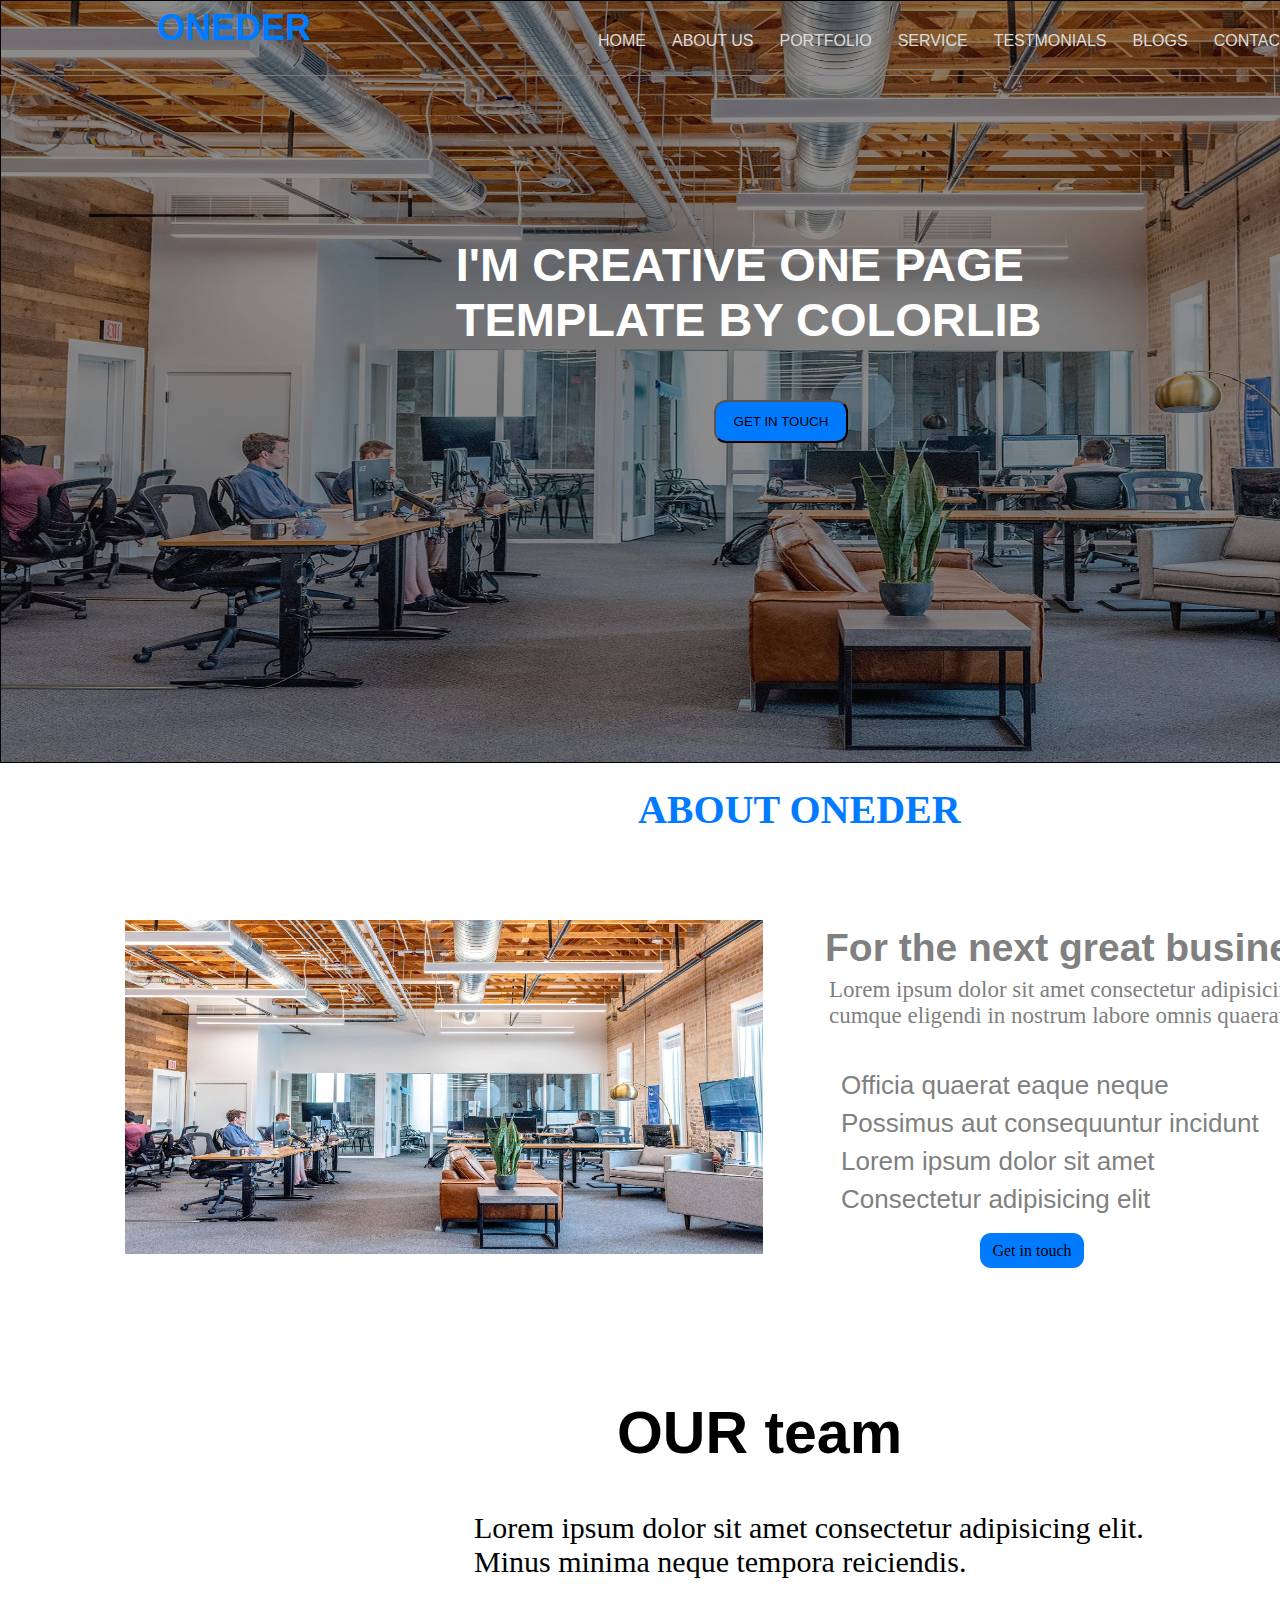
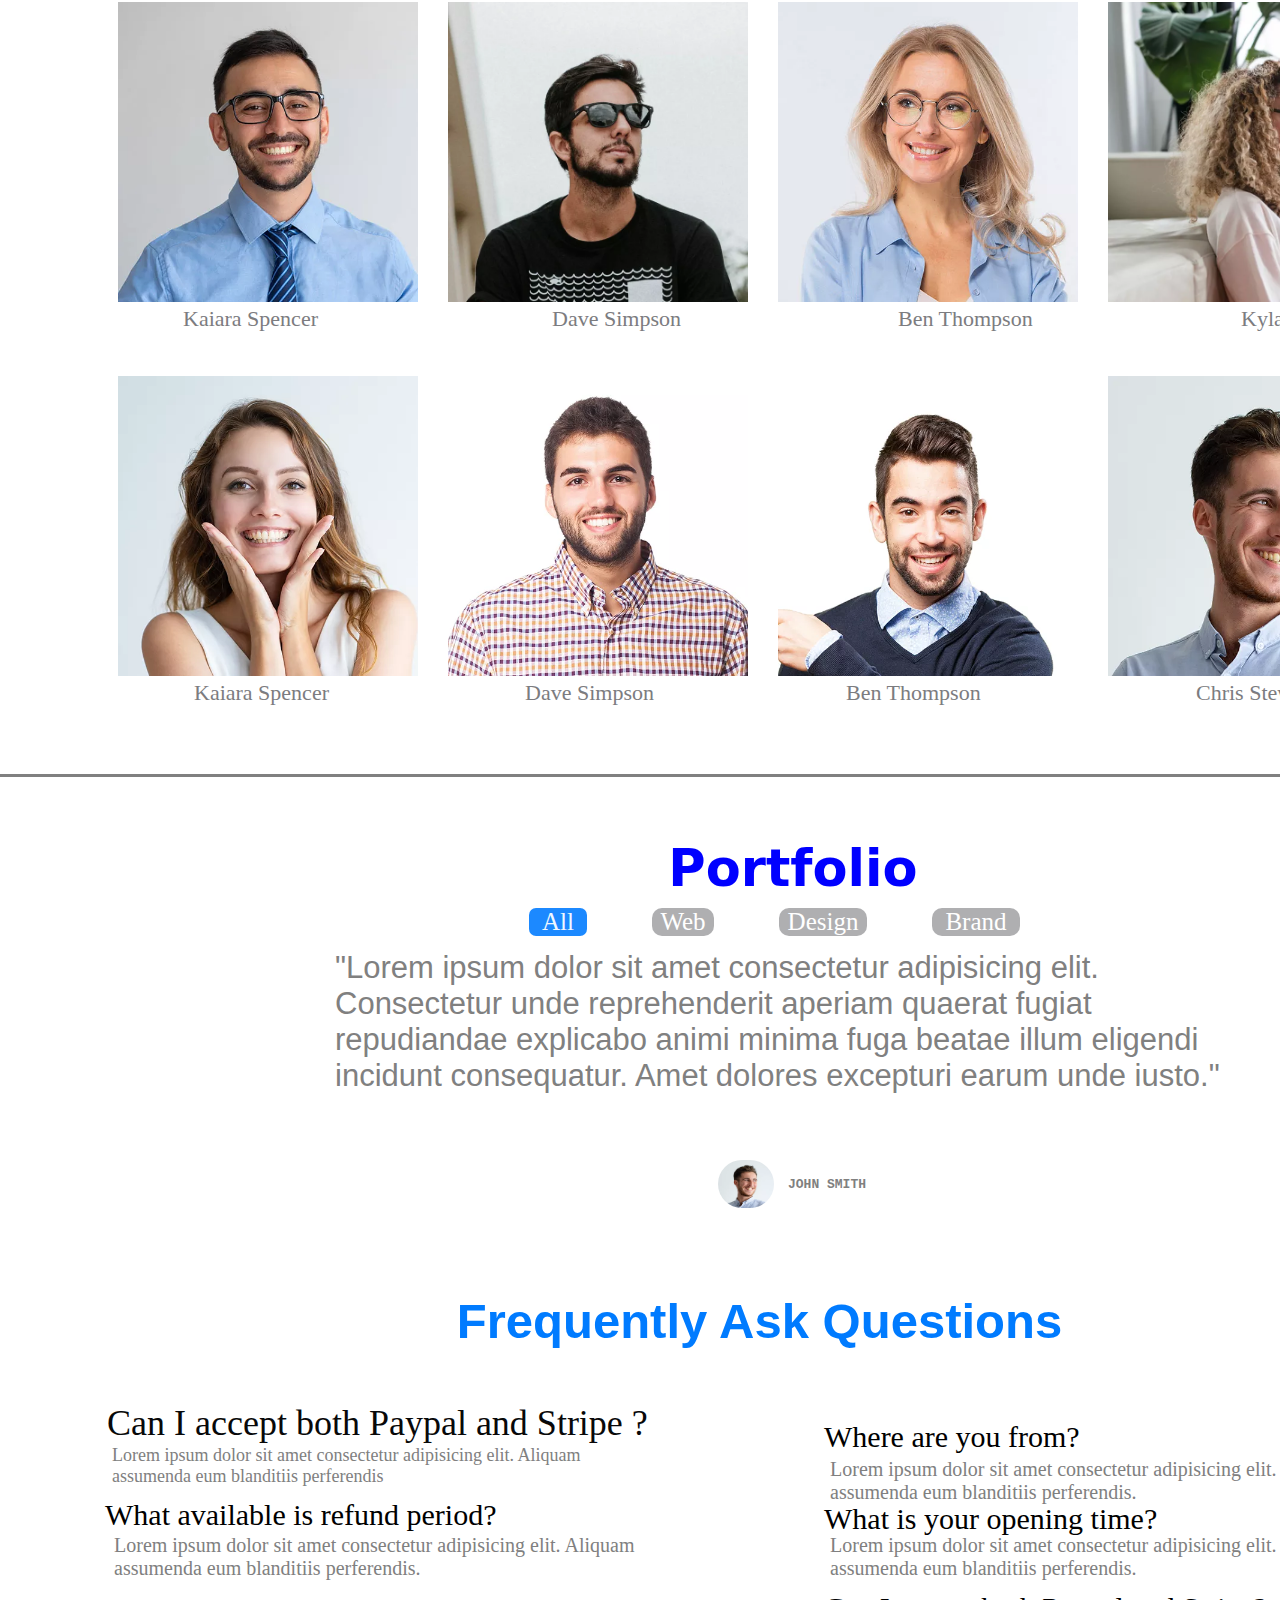
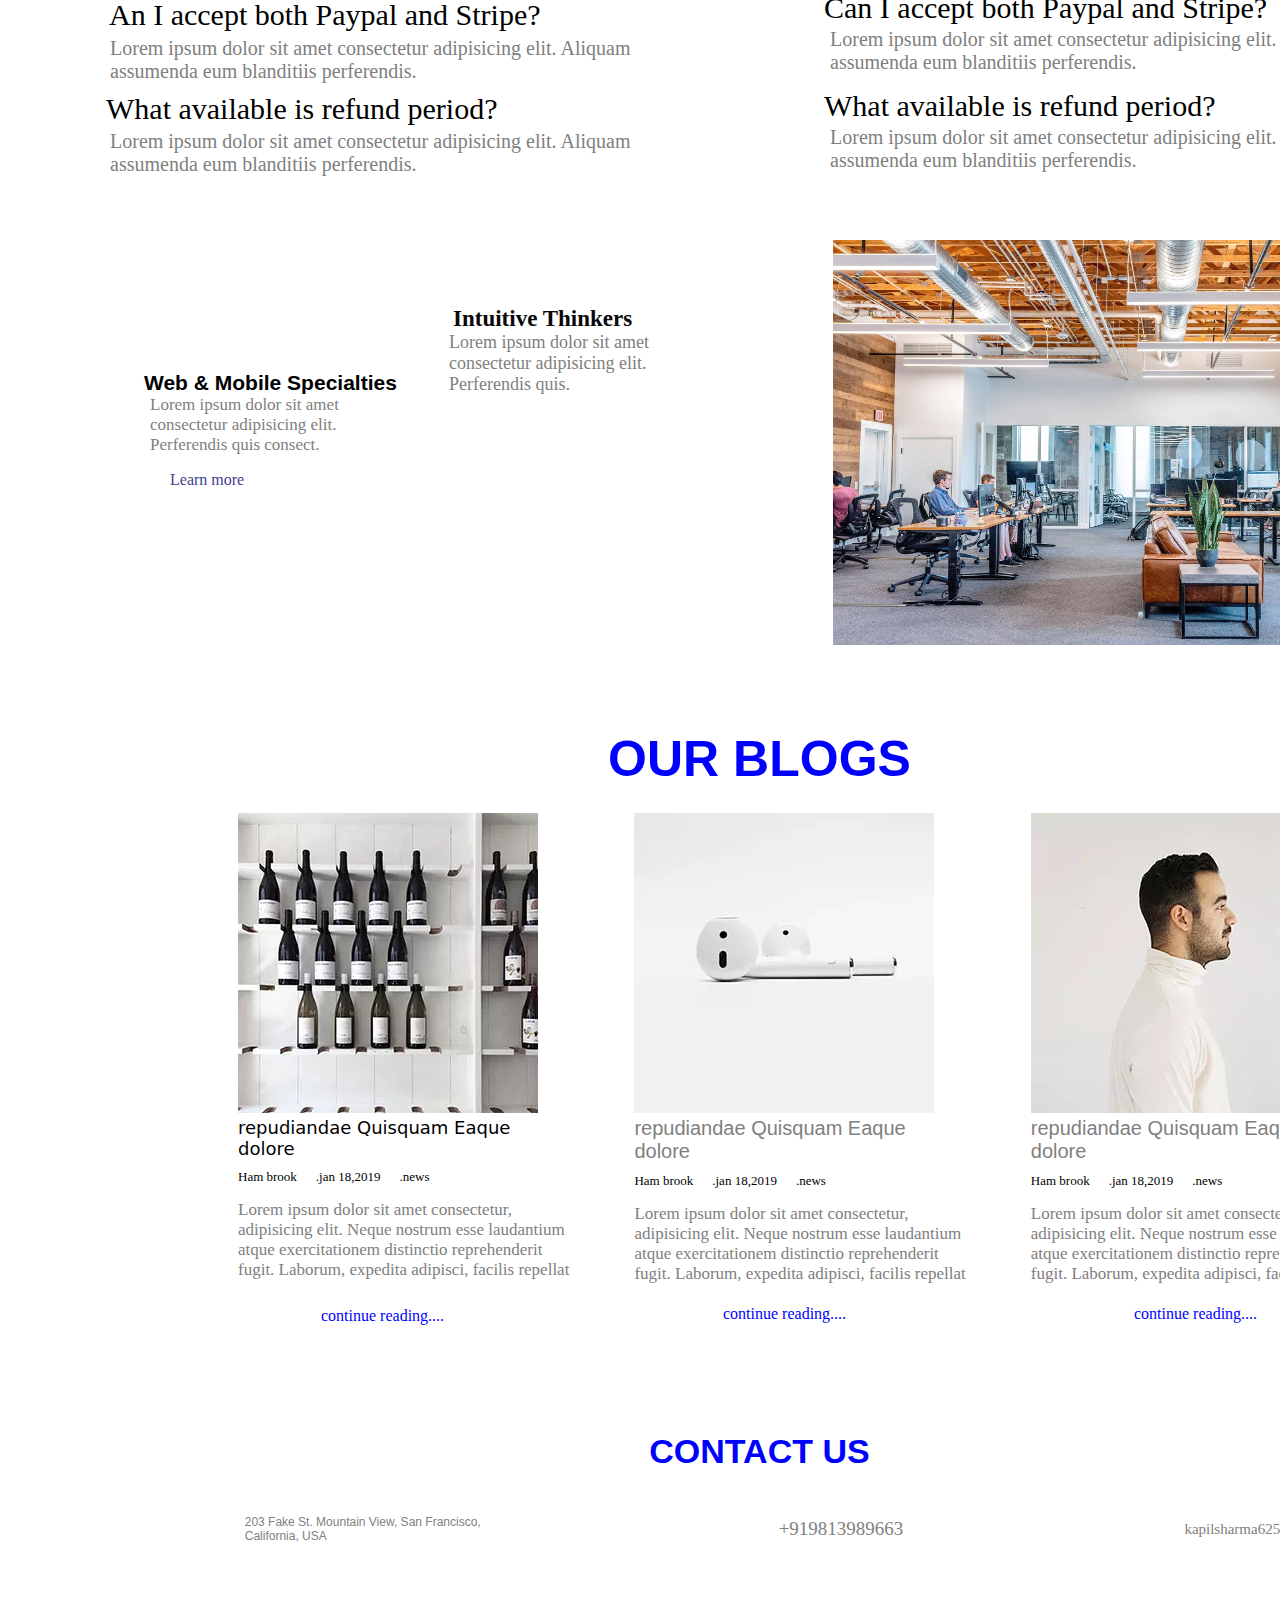
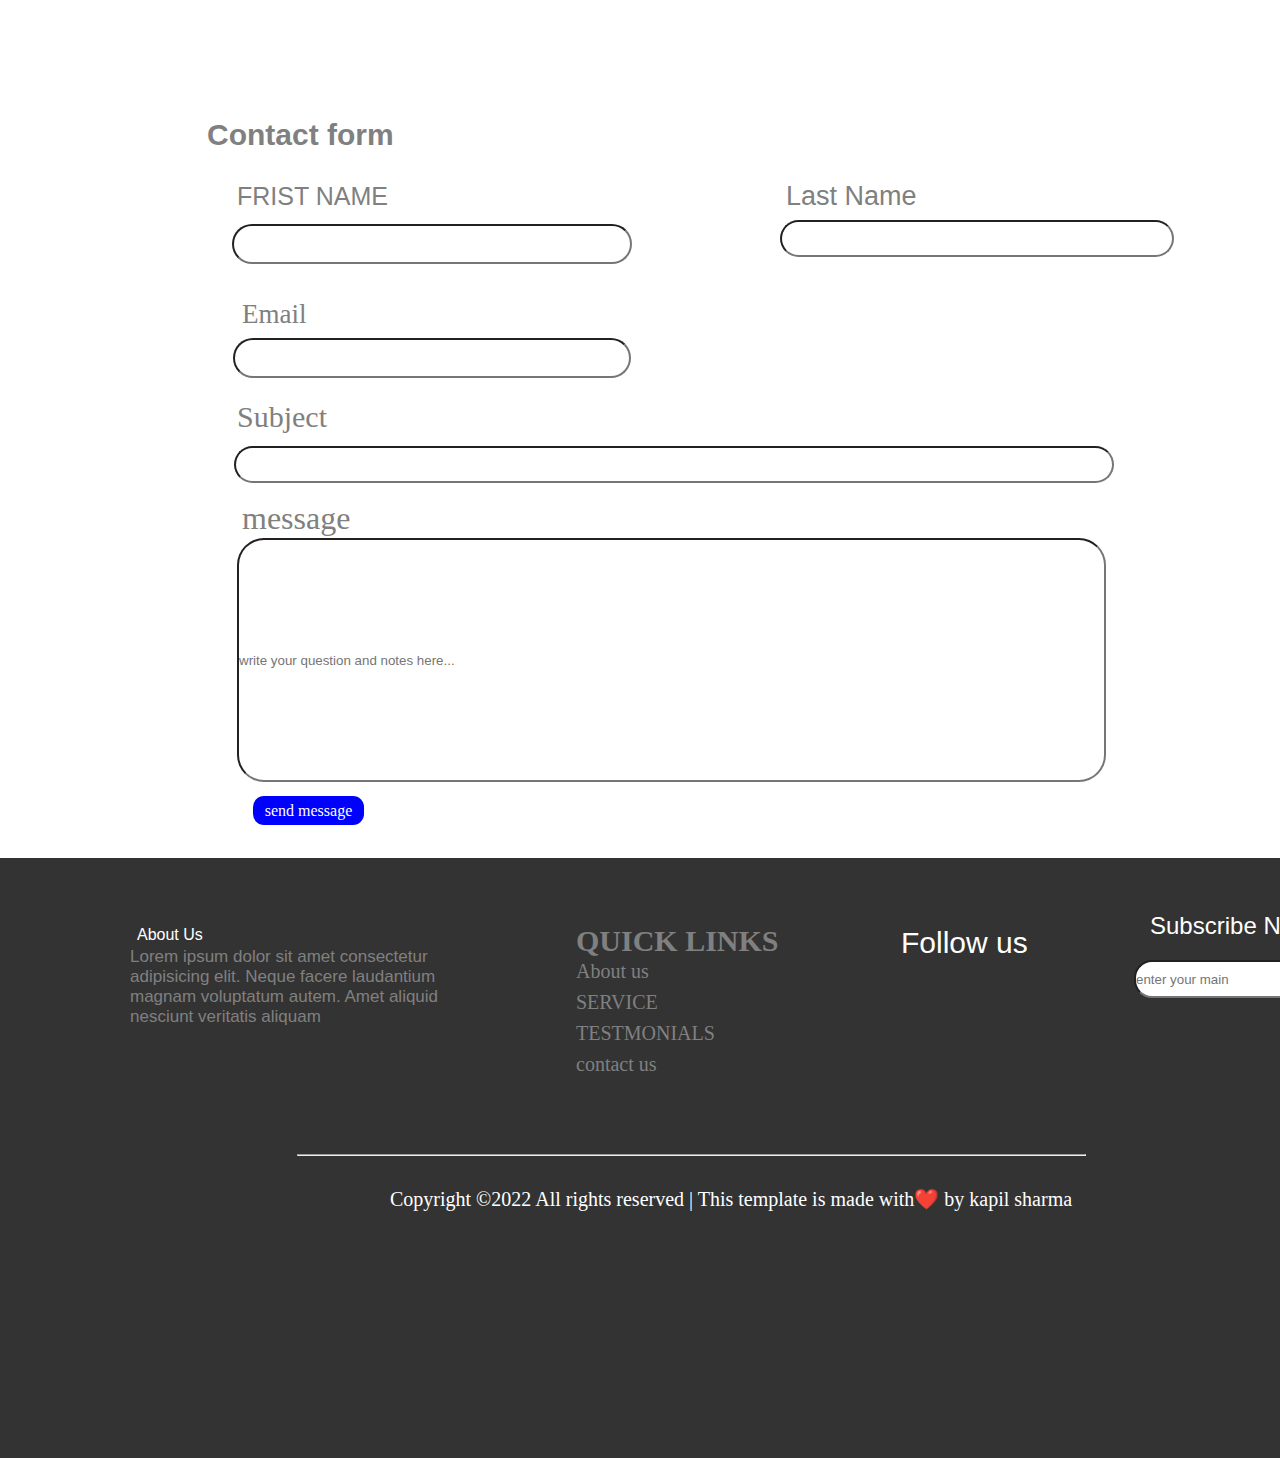
<file: index.html>
<!DOCTYPE html>
<html lang="en">
<head>
    <meta charset="UTF-8">
    <meta http-equiv="X-UA-Compatible" content="IE=edge">
    <meta name="viewport" content="width=device-width, initial-scale=1.0">
    <title>
        https://preview.colorlib.com/theme/oneder/index.html
    </title>
    <link rel="stylesheet"
     href="https://cdnjs.cloudflare.com/ajax/libs/font-awesome/6.2.1/css/all.min.css" 
    integrity="sha512-MV7K8+y+gLIBoVD59lQIYicR65iaqukzvf/nwasF0nqhPay5w/9lJmVM2hMDcnK1OnMGCdVK+iQrJ7lzPJQd1w==" 
    crossorigin="anonymous" 
    referrerpolicy="no-referrer" />
    <link rel="stylesheet" type="text/css" href="style.css"/>
</head>
<body>
    <header>
        <div class="pic">
            <img src="hero1.jpg">
        </div>
        <div class="black"></div>
        <div class="inner-left">
            <h3>ONEDER</h3>
        </div>
        <div class="inner-right">
            <ul>
                <li class="one">HOME</li>
                <li class="two">ABOUT US
                    <i class="fa-solid fa-chevron-down"></i>
                </li>
                <li class="three">PORTFOLIO</li>
                <li class="four">SERVICE</li>
                <li class="five">TESTMONIALS</li>
                <li class="six">BLOGS</li>
                <li class="seven">CONTACT</li>
            </ul>
        </div>

        <div class="border"></div>

        <div class="center">
            <h1>I'M CREATIVE ONE PAGE<br/> TEMPLATE BY COLORLIB</h1>
            <button>GET IN TOUCH</button>
        </div>

    </header>
    <div class="second-container">
        <div class="second-container-part1">
            <h2>ABOUT  ONEDER</h2>
        </div>
        <div class="second-part-2">
            <img src="second.webp"/> 
        </div>
        <div class="second-part-3">
            <h3>For the next great business</h3>
            <p>Lorem ipsum dolor sit amet consectetur adipisicing elit. Quo tempora cumque eligendi in nostrum labore omnis quaerat.

            </p>
           <ul>
            <li>
                <i class="fa-solid fa-check"></i>
                Officia quaerat eaque neque</li>
            <li>
                <i class="fa-solid fa-check"></i>
                Possimus aut consequuntur incidunt</li>
            <li>
                <i class="fa-solid fa-check"></i>
                Lorem ipsum dolor sit amet</li>
            <li>
                <i class="fa-solid fa-check"></i>
                Consectetur adipisicing elit</li>

           </ul>
           <a class="btn">Get in touch</a>
        </div>

    </div>
        <div class="inner">
            <div class="jiya">
                <h4>OUR team</h4>
                <p>Lorem ipsum dolor sit amet consectetur adipisicing elit.<br/> Minus minima neque tempora reiciendis.</p>
            </div>
            <div class="list">
                <ul>
                    <li class="piiii">
                        <img src="person1.jpg" width="300px" alt="img">
                        <p class="ii">Kaiara Spencer</p>
                    </li>
                        <li>
                        <img src="person2.jpg" width="300px" alt="img">
                        <p class="iii">Dave Simpson</p>
                    </li>
                    <li>
                        <img src="person3.jpg" width="300px" alt="img">
                        <p  class="iiii">Ben Thompson</p>
                    </li>
                    <li>
                        <img src="person4.jpg" width="300px" alt="img">
                        <p class="iiiii">Kyla Stewart</p>
                    </li>
                </ul>
            </div>
            <div class="aaaa">
                <ul>
                    <li>
                        
                        <img src="person5.jpg" width="300px" alt="img">
                        <p class="para">Kaiara Spencer</p>  
                    </li>
                    <li>
                        <img src="person6.jpg" width="300px" alt="img">
                        <p class="para2">Dave Simpson</p>
                    </li>
                    <li>
                        <img src="person7.jpg" width="300px" alt="img">
                        <p class="para3">Ben Thompson</p>
                    </li>
                    <li>
                        <img src="person8.jpg" width="300px" alt="img">
                        <p class="para4">Chris Stewart</p>
                    </li>
                </ul>
                <div class="linee">
            
                </div>
            </div>
            
        </div>
        <div class="box">
            <div class="box1">
                <h5>Portfolio</h5>
                <div class="box-part">
               <ul>
                <li class="all">All</li>
                <li class="web">Web</li>
                <li class="design ">Design</li>
                <li class="brand">Brand</li>
               </ul>
            </div >
            <p class="lllll">
                "Lorem ipsum dolor sit amet consectetur adipisicing elit.<br/>
                 Consectetur unde reprehenderit aperiam quaerat fugiat<br/> 
                 repudiandae explicabo animi minima fuga beatae illum eligendi<br/> incidunt consequatur. Amet dolores excepturi earum unde iusto."

            </p>
            <div class="mmm">
                
                <img src="mmmmmmmm.webp"  alt="img">
                <h6>JOHN SMITH</h6>
            </div>
            </div>
            <div class="cee">
                <h2>Frequently Ask Questions</h2>
                <p class="p1">Can I accept both Paypal and Stripe ?</p>
                <a class="a1">Lorem ipsum dolor sit amet consectetur adipisicing elit. Aliquam<br/> assumenda eum blanditiis perferendis</a>
                <p class="p2">What available is refund period?</p>
                <a class="a2">Lorem ipsum dolor sit amet consectetur adipisicing elit. Aliquam<br/> assumenda eum blanditiis perferendis.</a>
                <p class="p3">An I accept both Paypal and Stripe?</p>
                <a class="a3">Lorem ipsum dolor sit amet consectetur adipisicing elit. Aliquam<br/> assumenda eum blanditiis perferendis.</a>
                <p class="p4">What available is refund period?</p>
                <a class="a4">Lorem ipsum dolor sit amet consectetur adipisicing elit. Aliquam<br/> assumenda eum blanditiis perferendis.</a>
                <p class="p5">Where are you from?</p>
                <a class="a5">Lorem ipsum dolor sit amet consectetur adipisicing elit. Aliquam<br/> assumenda eum blanditiis perferendis.</a>
                <p class="p6">What is your opening time?</p>
                <a class="a6">Lorem ipsum dolor sit amet consectetur adipisicing elit. Aliquam<br/> assumenda eum blanditiis perferendis.</a>
                <p class="p7">Can I accept both Paypal and Stripe?</p>
                <a class="a7">Lorem ipsum dolor sit amet consectetur adipisicing elit. Aliquam<br/> assumenda eum blanditiis perferendis.</a>
                <p class="p8">What available is refund period?</p>
                <a class="a8">Lorem ipsum dolor sit amet consectetur adipisicing elit. Aliquam<br/> assumenda eum blanditiis perferendis.</a>
            </div>
            <div class="threeeee">
                <div class="thr">
                    <div class="xx">
                        <span><i class="fa-solid fa-head-side-virus"></i></span>
                        <h2>Web & Mobile Specialties</h2>
                        <a>Lorem ipsum dolor sit amet<br/> consectetur adipisicing elit.<br/> Perferendis quis consect.</a>
                        <p class="hhh">Learn more</p>
                        <span class="ssss" >
                            <i class="fa-solid fa-mobile-screen-button"></i>
                            <p class="tyt">Intuitive Thinkers</p>
                            <p class="fhj">
                                Lorem ipsum dolor sit amet<br/> consectetur adipisicing elit.<br/> Perferendis quis.
                            </p>
                            <img src="hdhdh.jpg" width="300px" alt="img">
                        </span>
                    </div>
                </div>
            </div>
            
        </div>
        <div class="blog">
               <h2>OUR BLOGS</h2> 
               <div class="ppp">
               <div class="undrr">
                <img src="drink.webp" width="300px" alt="img">
                <h2>repudiandae Quisquam Eaque<br/> dolore</h2>
                <ul>
                    <li>Ham brook</li>
                    <li>.jan 18,2019</li>
                    <li>.news</li>
                </ul>
                <p>Lorem ipsum dolor sit amet consectetur,<br/> adipisicing elit. Neque nostrum esse laudantium <br/>atque exercitationem distinctio reprehenderit<br/> fugit. Laborum, expedita adipisci, facilis repellat<br/></p>
                <a>continue reading....</a>
               </div>
               <div class="cen">
                <img src="earpods.webp" width="300px" alt="img">
                <h2>repudiandae Quisquam Eaque<br/> dolore</h2>
                <ul>
                    <li>Ham brook</li>
                    <li>.jan 18,2019</li>
                    <li>.news</li>
                </ul>
                <p>Lorem ipsum dolor sit amet consectetur,<br/> adipisicing elit. Neque nostrum esse laudantium <br/>atque exercitationem distinctio reprehenderit<br/> fugit. Laborum, expedita adipisci, facilis repellat<br/></p>
                <a>continue reading....</a>
            </div>
               <div class="st">
                <img src="gentelmen.webp" width="300px" alt="img">
                <h2>repudiandae Quisquam Eaque<br/> dolore</h2>
                <ul>
                    <li>Ham brook</li>
                    <li>.jan 18,2019</li>
                    <li>.news</li>
                </ul>
                <p>Lorem ipsum dolor sit amet consectetur,<br/> adipisicing elit. Neque nostrum esse laudantium <br/>atque exercitationem distinctio reprehenderit<br/> fugit. Laborum, expedita adipisci, facilis repellat<br/></p>
                <a>continue reading....</a>
            </div>
           
            </div>
            <div class="last">
                <h2>CONTACT US</h2>
                <ul>
                    <li>
                        <i class="fa-solid fa-location-dot"></i>
                        <p class="yu">203 Fake St. Mountain View, San Francisco,<br/> California, USA</p>
                    </li>
                    <li>
                        <i class="fa-solid fa-phone-volume"></i>
                        <p class="fgh">+919813989663</p>
                    </li>
                    <li>
                        <i class="fa-solid fa-envelope"></i>
                        <p class="ujn">
                            kapilsharma6253@gmail.com
                        </p>
                    </li>
                </ul>
            </div>
            <div class="at-last">
                <h2>Contact form</h2>
                <form>
                <label class="gdwgs">FRIST NAME</label>
                <br/>
                <input class="ssfh" type="TEXT" placeholder=""/>
                 <label class="kjj">Email</label>
                 <input  class="lllkk" type="text" placeholder=""/>
                 <label class="asdf">Subject</label>
                 <input  class="llkk" type="text" placeholder=""/>
                 <label class="klkl">Last Name</label>
                 <input  class="ljkh" type="text" placeholder=""/>
                 <label class="kl">message</label>
                 <input  class="lj" type="text" placeholder="write your question and notes here..."/>
                    <p class="kjhg">send message</p>
              
                </form>
                <div class="finss">
                    <footer>
                        <ul>
                            <li class="asdfh">About Us
                                
                            </li>
                            <p class="olo">
                                    Lorem ipsum dolor sit amet consectetur<br/> adipisicing elit. Neque facere laudantium<br/> magnam voluptatum autem. Amet aliquid <br/>nesciunt veritatis aliquam
                                </p>
                            
                        </ul> 
                        <div class="sdfg">
                            <ul>
                                <h2>QUICK LINKS</h2>
                                <li>About us</li>
                                <li>SERVICE</li>
                                <li>TESTMONIALS</li>
                                <li>contact us</li>
                            </ul>
                        </div>
                        <div class="jhgf">
                            <ul>
                                <h2>Follow us</h2>
                                <li>
                                    <i class="fa-brands fa-facebook"></i>
                                </li>
                                <li>
                                    <i class="fa-brands fa-twitter"></i>
                                </li>
                                <li>
                                    <i class="fa-brands fa-instagram"></i>
                                </li>
                                <li>
                                    <i class="fa-brands fa-linkedin"></i>
                                </li>
                            </ul>
                        </div>
                        <div class="huhu">
                            <h2>Subscribe Newsletter</h2>
                            <input class="rty" type="text" placeholder="enter your main"/>
                            <a class="klk">send</a>
                        </div>
                        <hr/>
                        <p class="kipokh">
                            Copyright ©2022 All rights reserved | This template is made with❤️ by kapil sharma
                        </p>
                    </footer>
                </div>  
            </div>
       
           
        </div>
       
</body>
</html>
</file>
<file: style.css>
*{
	margin: 0;
	padding: 0;
	box-sizing: border-box;
}
header{
	height:763px;
	width: 1519px;
	margin: 0 auto;
	position: sticky;
}
header > .pic{
	height: 100%;
	width: 1519px;
	position: relative;
	display: flex;
	border: 1px solid black;
}
.pic > img{
	height: 100%;
	width: 100%;
}
.black{
	height: 100%;
	width: 100%;
	background:#0c0b0b78;
	position: absolute;
	top: 0px;
	margin: 0 auto;
}
.inner-left > h3{
	position: absolute;
    top: 7px;
    left: 141px;
    font-size: 36px;
    color: #007bff;
    font-family: sans-serif;
    font-weight: 900;
    margin: 0 auto;

}
.inner-left > h3:hover{
	color: aliceblue;
	transition: 1s;
}
.inner-left{
/*	border: 3px solid black;*/
    height: 66px;
    width: 37%;
    position: absolute;
    top: 0px;
    left: 16px;
/*    border-bottom: 1px solid white;*/
}
.inner-right >ul{
	position: absolute;
    display: flex;
    top: 32px;
    left: 598px;
    color: white;
    gap: 26px;
    list-style: none;
    margin: 0 auto;
     font-family: sans-serif;
     color: gainsboro;
/*      border-bottom: 1px solid white;*/
}
.inner-right >ul .one:hover{
	color: white;
}
.inner-right >ul .two:hover{
	color: white;
}
.inner-right >ul .three:hover{
	color: white;
}
.inner-right >ul .four:hover{
	color: white;
}
.inner-right >ul .five:hover{
	color: white;
}
.inner-right >ul .six:hover{
	color: white;
}
.inner-right >ul .seven:hover{
	color: white;
}

.border{
	height:1px;
	width:1519px;
	background-color:#7c7c80;
	position: absolute;
	top:75px;
}
.center >h1{
	position: absolute;
    top: 31%;
    left: 30%;
    color: white;
    font-size: 47px;
    font-weight: 900;
    font-family: sans-serif;
}
button{
    position: absolute;
    top: 400px;
    left: 47%;
    width: 134px;
    height: 43px;
    border-radius: 12px;
    background:#007bff;
}
button:hover{
	background: black;
	color: white;
	transition: 1s;
}
.second-container{
	height:763px;
	width: 1519px;
	/* background: black; */
	margin:0 auto;
	position: relative;
}
.second-container-part1{
	height: 50%;
	width: 100%;

}
.second-container-part1 > h2{
    color: #007bff;
	
	position: absolute;
	left: 42%;
	top: 23px;
	font-size: 40px;


}
.second-part-2{
	height: 60%;
    width: 42%;
    /* background-color: black; */
    position: absolute;
    top: 157px;
    left: 125px;
}
.second-part-2 img{
	height: 73%;
	width: 100%;
}
.second-part-2 img:hover{
	border: 4px solid black;
	background-color: azure;
}
.second-part-3{
    height: 60%;
    width: 48%;
    /* background-color: black; */
    position: absolute;
    left: 783px;
    top: 129px
}
.second-part-3 >h3{
	color: gray;
    position: absolute;
    left: 42px;
    top: 34px;
    font-size: 39px;
	font-family: sans-serif;
}

.second-part-3 >p{
	color:gray;
    position: absolute;
    top: 85px;
    left: 46px;
    font-size: 23px
}
/* .second-part-3 >a{
	position: absolute;
	top: 10px;
} */
.second-part-3 >ul{
	list-style: none;
    position: absolute;
    top: 174px;
    left: 58px;
    font-size: 26px;
    line-height: 38px;
    font-family: sans-serif;
    color: gray;
    font-weight: 500;	
}
.fa-check{
	color: green;
}
.btn{
	position: absolute;
    top: 341px;
    left: 197px;
    background: #007bff;
    width: 104px;
    height: 35px;
    align-items: center;
    display: flex;
    justify-content: center;
    border-radius: 11px; 
}
.btn:hover{
	background-color: black;
	color: white;
	transition: 2s all;
	border: 3px solid gray;
	
}
.inner{
	height:763px;
	width: 1519px;
	margin: 0 auto;
	/* background-color: aqua; */
	position: relative;
}
.jiya{
	height: 100%;
	width: 100%;
	/* background-color: #007bff; */
	position: absolute;
	top: -167px;
}
	

.jiya >h4{
	display: flex;
    align-items: center;
    justify-content: center;
    margin-top: 40px;
    font-size: 59px;
	font-family: sans-serif;
    font-weight: 900;
}
.jiya >p{
	position: absolute;
    top: 152px;
    left: 474px;
    font-size: 30px;
}
.list{
	height: 100%;
	width: 100%;
	/* background-color: #007bff; */
	position: absolute;
	top: 50px;
}
.list >ul{
	display: flex;
    position: absolute;
    gap: 30px;
    margin-left: 118px;
    margin-top: 26px;
    list-style: none;
}
.list>ul> li >.ii{
	color: #7c7c80;
    font-size: 22px;
    position: absolute;
    left: 65px;
}
.list>ul> li >.iii{
	color: #7c7c80;
    font-size: 22px;
    position: absolute;
    left: 434px;
}

.list>ul> li >.iiii{
	color: #7c7c80;
    font-size: 22px;
    position: absolute;
    left: 780px;
}
.list>ul> li >.iiiii{
	color: #7c7c80;
    font-size: 22px;
    position: absolute;
    left: 1123px
}
.aaaa{
	height: 50%;
    width: 100%;
    /* background-color: #007bff; */
    position: absolute;
    top: 440px;
}
.aaaa >ul{
	display: flex;
    position: absolute;
    gap: 30px;
    margin-left: 118px;
	margin-top: 10px;
	list-style: none;
}
/* .aaaa >ul >.ccc{
	color: #7c7c80;
    font-size: 22px;
    position: absolute;
    left: 1123px;
} */
.aaaa > ul >li> .para{
    color: #7c7c80;
    font-size: 22px;
    position: absolute;
    left: 76px;
}
.aaaa > ul >li> .para2{
    color: #7c7c80;
    font-size: 22px;
    position: absolute;
    left: 407px;
}
.aaaa > ul >li> .para3{
    color: #7c7c80;
    font-size: 22px;
    position: absolute;
    left: 728px;
}
.aaaa > ul >li> .para4{
    color: #7c7c80;
    font-size: 22px;
    position: absolute;
    left: 1078px;
}
.linee{
    position: absolute;
    height: 3px;
    width: 100%;
    background-color: gray;
    top: 408px;
}
.box{
    height: 763px;
    width: 1519px;
    margin: 0 auto;
    /* background-color: #007bff; */
    position: relative;
    top: 130px;
}
.box1{
    height: 100%;
    width: 100%;
    /* background-color: aqua; */
    position: absolute;
}
.box1 >h5{
    margin-left: 44%;
    margin-top: 20px;
    font-size: 51px;
    color: blue;
    font-family: system-ui;
    font-weight: 800;
}
.box1 >h5:hover{
    color: #7c7c80;
    transition: 1s all;
}
.box-part{
    position: absolute;
    height: 80px;
    width: 100%;
    /* background-color: aquamarine; */
}
.box-part >ul{
    margin-left: 30px;
    display: flex;
    list-style: none;
    justify-content: center;
    align-items: center;
    gap: 65px;
    margin-top: 10px;
    color: gray;
    font-size: 25px;
   
}
.box-part >ul > .all{
    background-color: #007bffe3;
    color: aliceblue;
    width: 58px;
    border-radius: 7px;
    display: flex;
    align-items: center;
    justify-content: center;
}
.box-part >ul > .all:hover{
    transition: 1s all;
    color: black;
    background-color:blue;
}
.box-part >ul > .web{
    background-color: #7c7c809c;
    color: white;
    width: 62px;
    display: flex;
    align-items: center;
    justify-content: center;
    border-radius: 10px;
}
.box-part >ul > .web:hover{
    background-color: #007bff;
    transition: 1s all;
    color: black;
}
.box-part >ul > .design{
    background-color: #7c7c809c;
    color: white;
    width: 88px;
    display: flex;
    align-items: center;
    justify-content: center;
    border-radius: 10px;
}
.box-part >ul > .design:hover{
    background-color: #007bff;
    transition: 1s all;
    color: black;
}
.box-part >ul > .brand{
    background-color: #7c7c809c;
    color: white;
    width: 88px;
    display: flex;
    align-items: center;
    justify-content: center;
    border-radius: 10px;
}
.box-part >ul > .brand:hover{
    background-color: #007bff;
    transition: 1s all;
    color: black;
}
 .lllll{
    /* border: 2PX solid black; */
    font-size: 31px;
    margin-top: 52px;
    margin-left: 335px;
    font-family: "Work Sans", -apple-system, 
    BlinkMacSystemFont, "Segoe UI", Roboto, "Helvetica Neue", Arial, "Noto Sans", sans-serif, "Apple Color Emoji", "Segoe UI Emoji", "Segoe UI Symbol", 
    "Noto Color Emoji";
    color: gray;
    font-weight: 500;
}
.mmm{
    background-color: #7c7c80;
}
.mmm > img{
    height: 48px;
    width: 56px;
    margin-left: 718px;
    /* top: 23px; */
    position: absolute;
    top: 341px;
    border-radius: 29px;
}
.mmm> h6{
    position: absolute;
    top: 358px;
    left: 788px;
    color: gray;
    font-family: monospace;
    font-size: 13px;
}
.cee{
    /* height: 303px; */
    width: 100%;
    /* background-color: #007bff; */
    position: absolute;
    top: 474px;
}
.cee>h2{
    display: flex;
    align-items: center;
    justify-content: center;
    font-size: 49px;
    color: #007bff;
    font-family: sans-serif;
    font-weight: 900;
   
}
.cee>.p1{
    color: #080809;
    position: absolute;
    left: 107px;
    top: 109px;
    font-size: 36px;
}
.cee> .a1{
    position: absolute;
    top: 152px;
    left: 112px;
    font-size: 18px;
    color: gray;
}
.cee>.p2{
    position: absolute;
    top: 205px;
    left: 105px;
    font-size: 30px;
}
.cee> .a2{
    position: absolute;
    left: 114px;
    top: 241px;
    color: gray;
    font-size: 20px;

}
.cee>.p3{
    position: absolute;
    left: 109px;
    top: 305px;
    font-size: 30px;
}
.cee> .a3{
    position: absolute;
    left: 110px;
    top: 344px;
    color: gray;
    font-size: 20px;

}
.cee>.p4{
    position: absolute;
    left: 106px;
    top: 399px;
    font-size: 30px;
}
.cee> .a4{
    position: absolute;
    left: 110px;
    top: 437px;
    color: gray;
    font-size: 20px;

}
.cee>.p5{
    position: absolute;
    left: 824px;
    top: 127px;
    font-size: 30px;
}
.cee> .a5{
    position: absolute;
    left: 830px;
    top: 165px;
    color: gray;
    font-size: 20px;

}
.cee>.p6{
    position: absolute;
    left: 824px;
    top: 209px;
    font-size: 30px;
}
.cee> .a6{
    position: absolute;
    left: 830px;
    top: 241px;
    color: gray;
    font-size: 20px;

}
.cee>.p7{
    position: absolute;
    left: 824px;
    top: 298px;
    font-size: 30px;
}
.cee> .a7{
    position: absolute;
    left: 830px;
    top: 335px;
    color: gray;
    font-size: 20px;

}
.cee>.p8{
    position: absolute;
    left: 824px;
    top: 396px;
    font-size: 30px;
}
.cee> .a8{
    position: absolute;
    left: 830px;
    top: 433px;
    color: gray;
    font-size: 20px;

}
.threeeee{
    /* height: 100px; */
    width: 100%;
    /* background-color: antiquewhite; */
    position: absolute;
    top: 1057px;
}
.threeeee >.thr > .xx >span{
    position: absolute;
    left: 154px;
    top: 37px;
    font-size: 54px;
    color: blue;
}
.threeeee >.thr > .xx >h2{
    margin-top: 95px;
    margin-left: 144px;
    font-size: 21px;
    font-family: sans-serif;
}
.threeeee >.thr > .xx >a{
    position: absolute;
    left: 150px;
    font-size: 17px;
    color: gray;
}
.threeeee >.thr > .xx >.hhh{
    position: absolute;
    top: 195px;
    left: 170px;
    color: rgb(62, 62, 143);
}
.threeeee >.thr > .xx >.ssss{
    position: absolute;
    top: 37px;
    left: 499px;
}
.threeeee >.thr > .xx >.ssss >.tyt{
    color: #080809;
    font-size: 23px;
    /* position: absolute; */
    margin-left: -46px;
    margin-top: -7px;
    font-weight: 900;
}
.threeeee >.thr > .xx >.ssss >.fhj{
    font-size: 18px;
    margin-left: -50px;
    color: gray;
}
.threeeee >.thr > .xx >.ssss >img{
    position: absolute;
    left: 334px;
    top: -73px;
    height: 405px;
    width: 627px;
}
.blog{
    height: 763px;
    width: 1519px;
    margin: 0 auto;
    /* background-color: #007bff; */
    position: relative;
    top: 878px;
    /* border: 2px solid black; */
    
}
.blog > h2{
    display: flex;
    justify-content: center;
    align-items: center;
    font-size: 50px;
    font-family: sans-serif;
    color: blue;
    /* border: 2px solid black; */
}
.ppp{
    display: flex;
    margin-left: 238px;
    margin-top: 25px;
    gap: 65px;
    /* border: 2px solid black; */
}
.blog >.ppp >.undrr >h2{
    font-size: 18px;
    font-family: system-ui;
    font-weight: 400;
    margin-left: 0;
    /* border: 2px solid black; */
}
.blog >.ppp >.undrr >ul{
    display: flex;
    gap: 19px;
    list-style: none;
    margin-top: 10px;
    margin-left: 0;
    font-weight: 200;
    font-size: 13px;
    /* border: 2px solid black; */
}
.blog >.ppp >.undrr >p{
    color: gray;
    margin-top: 15px;
    margin-left: 0;
    font-size: 17px;
    /* border: 2px solid black; */
}
.blog >.ppp >.undrr >a{
    color: blue;
    position: absolute;
    top: 577px;
    /* border: 2px solid black; */
    left: 321px;
}
.blog >.ppp >.cen >h2{
    font-family: sans-serif;
    font-size: 20px;
    font-weight: 300;
    color: gray;
    /* border: 2px solid; */
}
.blog >.ppp >.cen >ul{
    display: flex;
    gap: 19px;
    list-style: none;
    margin-top: 10px;
    margin-left: 0;
    font-weight: 200;
    font-size: 13px;
    /* border: 2px solid black; */
}
.blog >.ppp >.cen >p{
    color: gray;
    margin-top: 15px;
    margin-left: 0;
    font-size: 17px;
    /* border: 2px solid black; */
}
.blog >.ppp >.cen >a{
    color: blue;
    position: absolute;
    top: 575px;
    /* border: 2px solid black; */
    left: 723px;
}
.blog >.ppp >.st >h2{
    font-family: sans-serif;
    font-size: 20px;
    font-weight: 300;
    color: gray;
    /* border: 2px solid; */
}
.blog >.ppp >.st >ul{
    display: flex;
    gap: 19px;
    list-style: none;
    margin-top: 10px;
    margin-left: 0;
    font-weight: 200;
    font-size: 13px;
    /* border: 2px solid black; */
}
.blog >.ppp >.st >p{
    color: gray;
    margin-top: 15px;
    margin-left: 0;
    font-size: 17px;
    /* border: 2px solid black; */
}
.blog >.ppp >.st >a{
    color: blue;
    position: absolute;
    top: 575px;
    /* border: 2px solid black; */
    left: 1134px;
}
.last{
    width: 100%;
    /* background-color: #7c7c80; */
    height: 200px;
    position: absolute;
    top: 702px;
}
.last > h2{
    display: flex;
    align-items: center;
    justify-content: center;
    font-size: 34px;
    color: blue;
    font-family: sans-serif;
}
.last > ul{
    display: flex;
    gap: 314px;
    margin-left: 173px;
    font-size: 60px;
    justify-content: center;
    align-items: center;
    margin-top: 44px;
    list-style: none;
    color: #007bff;
}
.last > ul > li >.yu{
    font-size: 12px;
    color: gray;
    font-family: sans-serif;
    margin-left: -82px;
}
.last > ul > li >.fgh{
    color: gray;
    font-size: 19px;
    margin-left: -16px;
    font-family: sans-seri
}
.last > ul > li >.ujn{
    font-size: 15px;
    margin-left: -33px;
    color: gray;
}
.at-last{
    width: 100%;
    height: 100px;
    /* position: absolute; */
    /* background-color: #080809; */
    margin: 0 auto;
    position: relative;
    top: 434px;
}
.at-last >h2{
    margin-left: 207px;
    font-family: sans-serif;
    font-size: 30px;
    color: gray;
}
.gdwgs{
    margin-left: 237px;
    /* margin-top: 49px; */
    position: absolute;
    top: 64px;
    font-size: 25px;
    font-weight: 200;
    font-family: sans-serif;
    color: gray;

}
.ssfh  {
    margin-left: 232px;
    position: absolute;
    top: 106px;
    height: 40px;
    width: 400px;
    border-radius: 23px;
}
.kjj{
    position: absolute;
    top: 181px;
    left: 242px;
    color: gray;
    font-size: 27px;
}
.lllkk{
    position: absolute;
    top: 220px;
    margin-left: 233px;
    height: 40px;
    width: 398px;
    border-radius: 22px;
}
.asdf{
    position: absolute;
    top: 282px;
    margin-left: 237px;
    color: gray;
    font-size: 30px;
}
.llkk{
    margin-left: 234px;
    margin-top: 276px;
    height: 37px;
    width: 880px;
    border-radius: 19px;
}
.klkl{
    font-size: 27px;
    color: gray;
    position: absolute;
    left: 786px;
    top: 63px;
    font-family: sans-serif;
}
.ljkh{
    position: absolute;
    left: 780px;
    top: 102px;
    height: 37px;
    width: 394px;
    border-radius: 19px;
}
.kl{
    position: absolute;
    top: 382px;
    left: 242px;
    font-size: 32px;
    color: gray;
}
.lj{
    margin-left: -877px;
    position: absolute;
    top: 420px;
    width: 869px;
    height: 244px;
    border-radius: 27px;
    font-family: sans-serif;
}
.kjhg{
    position: absolute;
    top: 678px;
    left: 253px;
    background: blue;
    height: 29px;
    width: 111px;
    display: flex;
    justify-content: center;
    align-items: center;
    border-radius: 11px;
    color: white;
}
.finss{
    height: 600px;
    width: 100%;
    background-color: #333333;
    position: absolute;
    top: 740px;
}
.asdfh{
    display: flex;
    align-items: center;
    margin-top: 68px;
    color: white;
    margin-left: 137px;
    font-family: sans-serif;
}
.olo{
    color: gray;
    margin-left: 130px;
    font-family: sans-serif;
    margin-top: 3px;
    list-style: none;
    font-size: 17px;
}
/* .uhu{
    
} */
.sdfg >ul{
    position: absolute;
    left: 576px;
    color: gray;
    top: 67px;
    line-height: 31px;
    list-style: none;
    font-size: 20px;
}
.jhgf >ul > h2{
    color: white;
    position: absolute;
    left: 901px;
    top: 68px;
    font-family: sans-serif;
    font-weight: 100;
}
.jhgf >ul{
    display: flex;
    margin-left: 895px;
    margin-top: -51px;
    gap: 20px;
    list-style: none;
    color: white;
    font-size: 20px;
}
.fa-facebook:hover{
    color: grey;
    transition: 1s all;
}
.fa-twitter:hover{
    color: grey;
    transition: 1s all;
}
.fa-instagram:hover{
    color: grey;
    transition: 1s all;
}
.fa-linkedin:hover{
    color: grey;
    transition: 1s all;
}
.huhu >h2{
    margin-left: 1150px;
    margin-top: -64px;
    color: white;
    font-family: sans-serif;
    font-weight: 100;

}
.rty{
    position: absolute;
    margin-left: 1134px;
    margin-top: 20px;
    height: 38px;
    border-radius: 18px;
    width: 281px;
}
.klk{
    margin-left: 1334px;
    background: blue;
    padding: 10px;
    position: absolute;
    height: 34px;
    top: 126px;
    border-radius: 15px;
    /* border-left: 48px; */
    width: 80px;
    align-items: center;
    display: flex;
    justify-content: center;
}
.klk:hover{
    background-color: #080809;
    color: aliceblue;
    transition: 1s all;
}
hr{
    margin-top: 214px;
    width: 789px;
    margin-left: 297px;
}
.kipokh{
    margin-left: 390px;
    margin-top: 31px;
    font-size: 20px;
    color: white;
}
.kipokh:hover{
    color: #ad7171;
    transition: 1s all;
}
</file>
